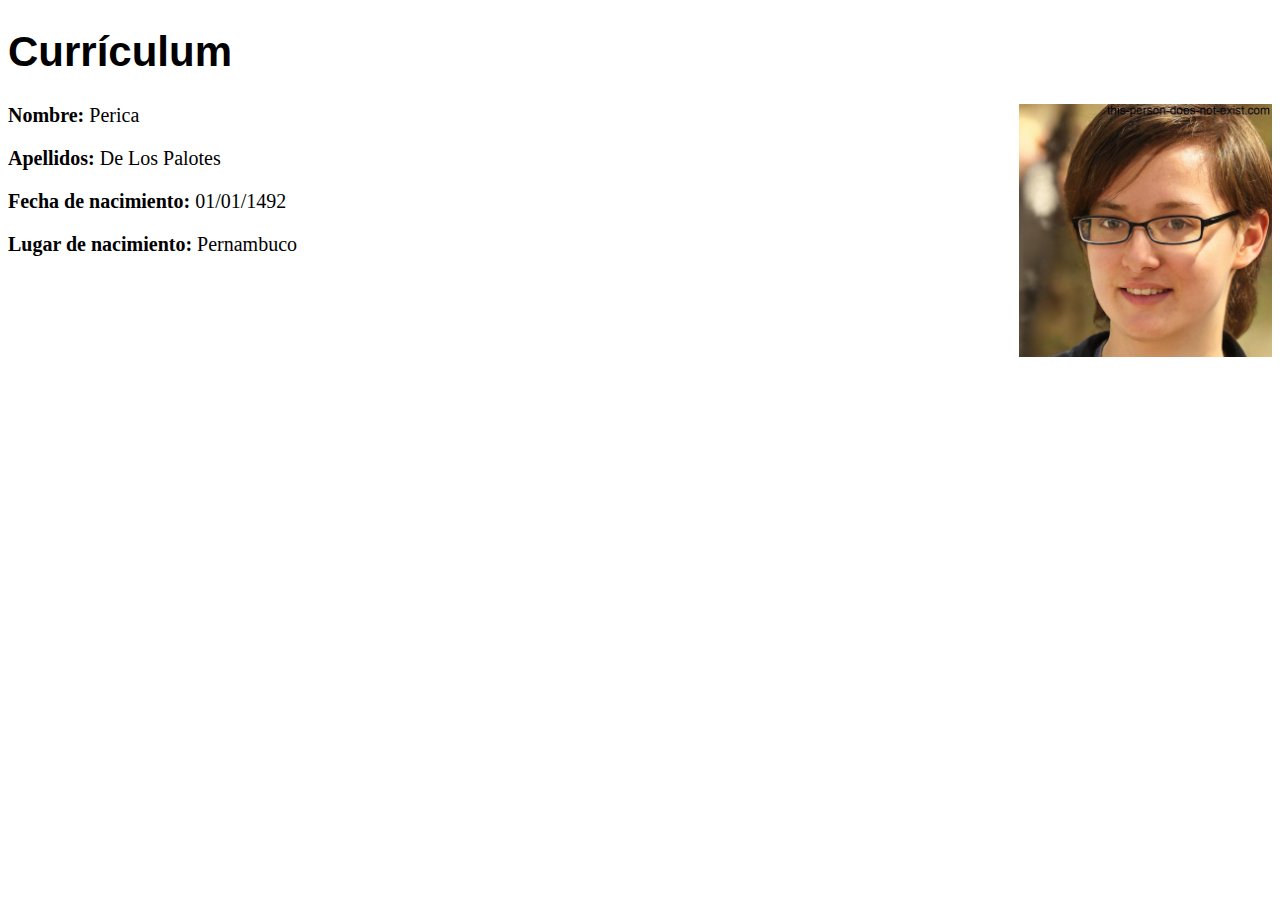
<file: Ejercicio2/index.html>
<!--Crear una pagina con un curriculum -->
<!DOCTYPE html>
<html>
    <head>
        <title> Curriculum </title>
        <meta charset="UTF-8">
        <link href="style.css" rel="stylesheet">
    </head>
    <body>
        <h1>Currículum</h1>
        <img src="foto.jpg"/>
        <p><span id="campo">Nombre:</span> Perica</p>
        <p><span id="campo">Apellidos:</span> De Los Palotes</p>
        <p><span id="campo">Fecha de nacimiento:</span> 01/01/1492</p>
        <p><span id="campo">Lugar de nacimiento:</span> Pernambuco</p>
    </body>
</html>
</file>
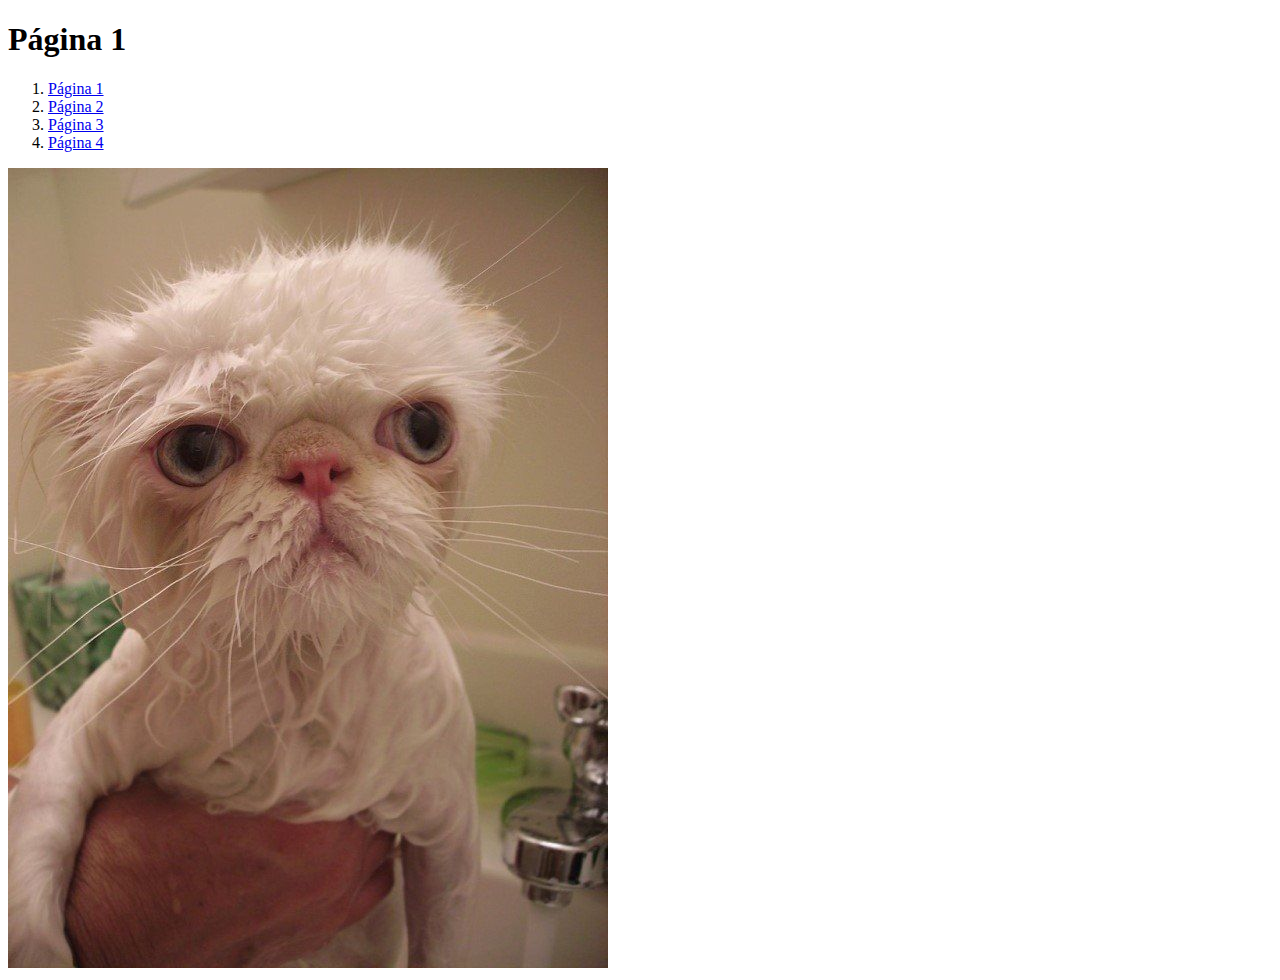
<file: Ejercicio1/1.html>
<!DOCTYPE html>
<html>
<head>
    <title>Página 1</title>
    <meta charset="UTF-8">
</head>
<body>
    <h1>Página 1</h1>
    <ol>
        <li><a href="1.html">Página 1</a></li>
        <li><a href="2.html">Página 2</a></li>
        <li><a href="3.html">Página 3</a></li>
        <li><a href="4.html">Página 4</a></li>
    </ol>
    <img src="img/Gatito1.jpg"/>
</body>
</html>
</file>
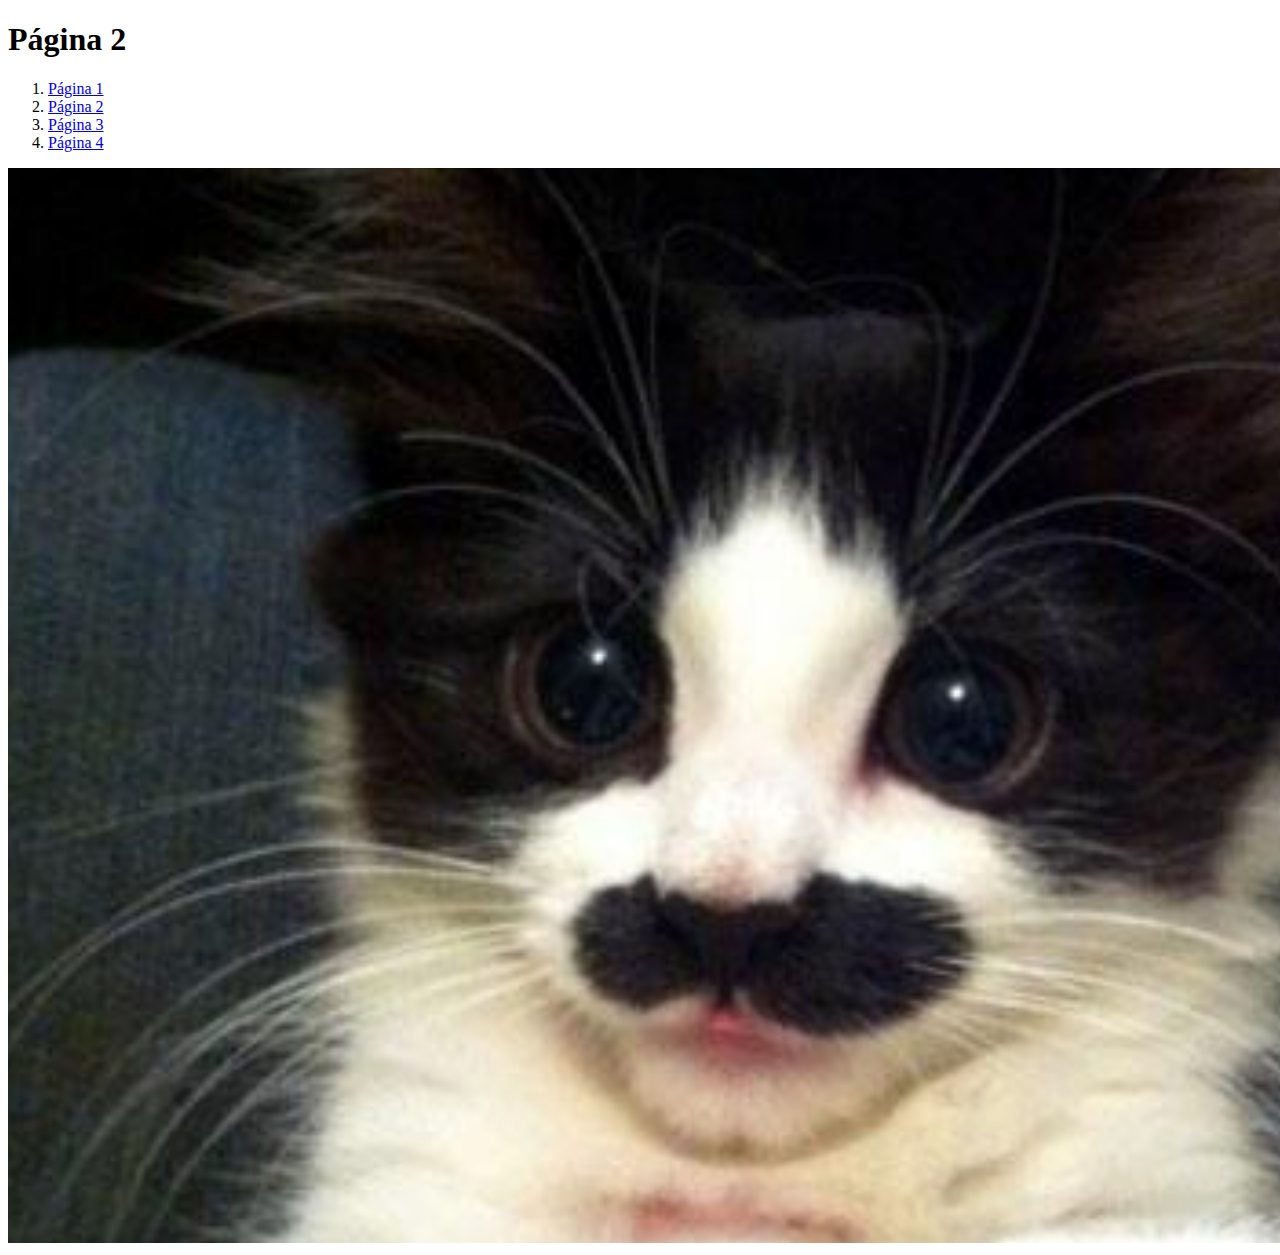
<file: Ejercicio1/2.html>
<!DOCTYPE html>
<html>
<head>
    <title>Página 2</title>
    <meta charset="UTF-8">
</head>
<body>
    <h1>Página 2</h1>
    <ol>
        <li><a href="1.html">Página 1</a></li>
        <li><a href="2.html">Página 2</a></li>
        <li><a href="3.html">Página 3</a></li>
        <li><a href="4.html">Página 4</a></li>
    </ol>
    <img src="img/Gatito2.jpg"/>
</body>
</html>
</file>
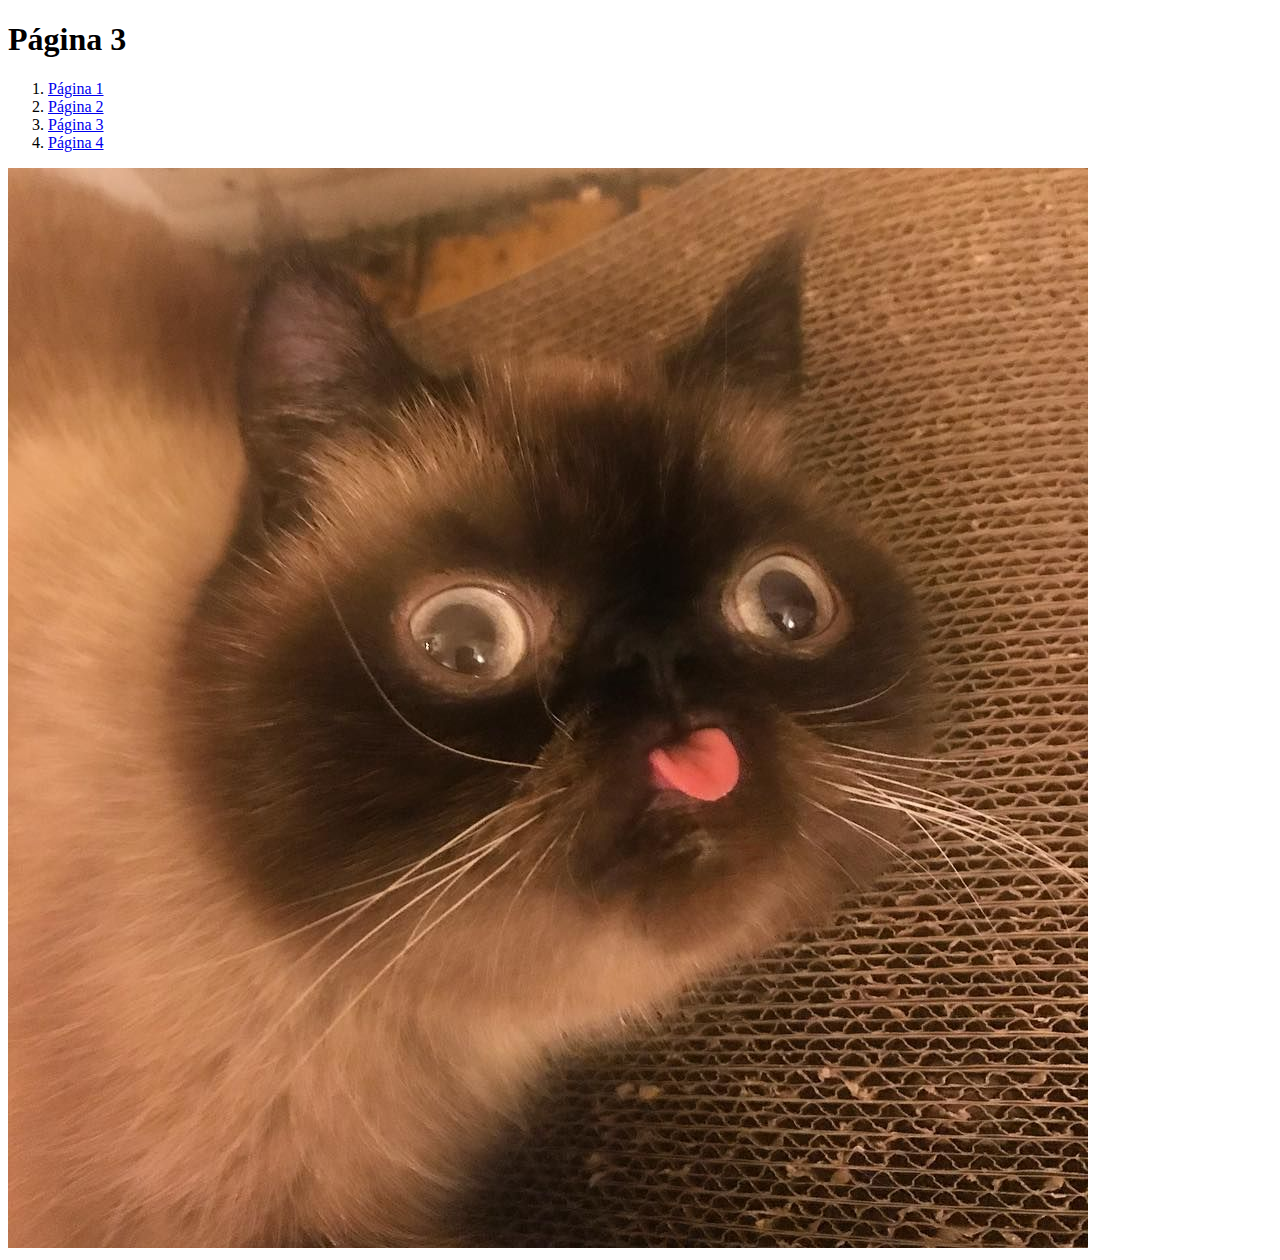
<file: Ejercicio1/3.html>
<!DOCTYPE html>
<html>
<head>
    <title>Página 3</title>
    <meta charset="UTF-8">
</head>
<body>
    <h1>Página 3</h1>
    <ol>
        <li><a href="1.html">Página 1</a></li>
        <li><a href="2.html">Página 2</a></li>
        <li><a href="3.html">Página 3</a></li>
        <li><a href="4.html">Página 4</a></li>
    </ol>
    <img src="img/Gatito3.jpg"/>
</body>
</html>
</file>
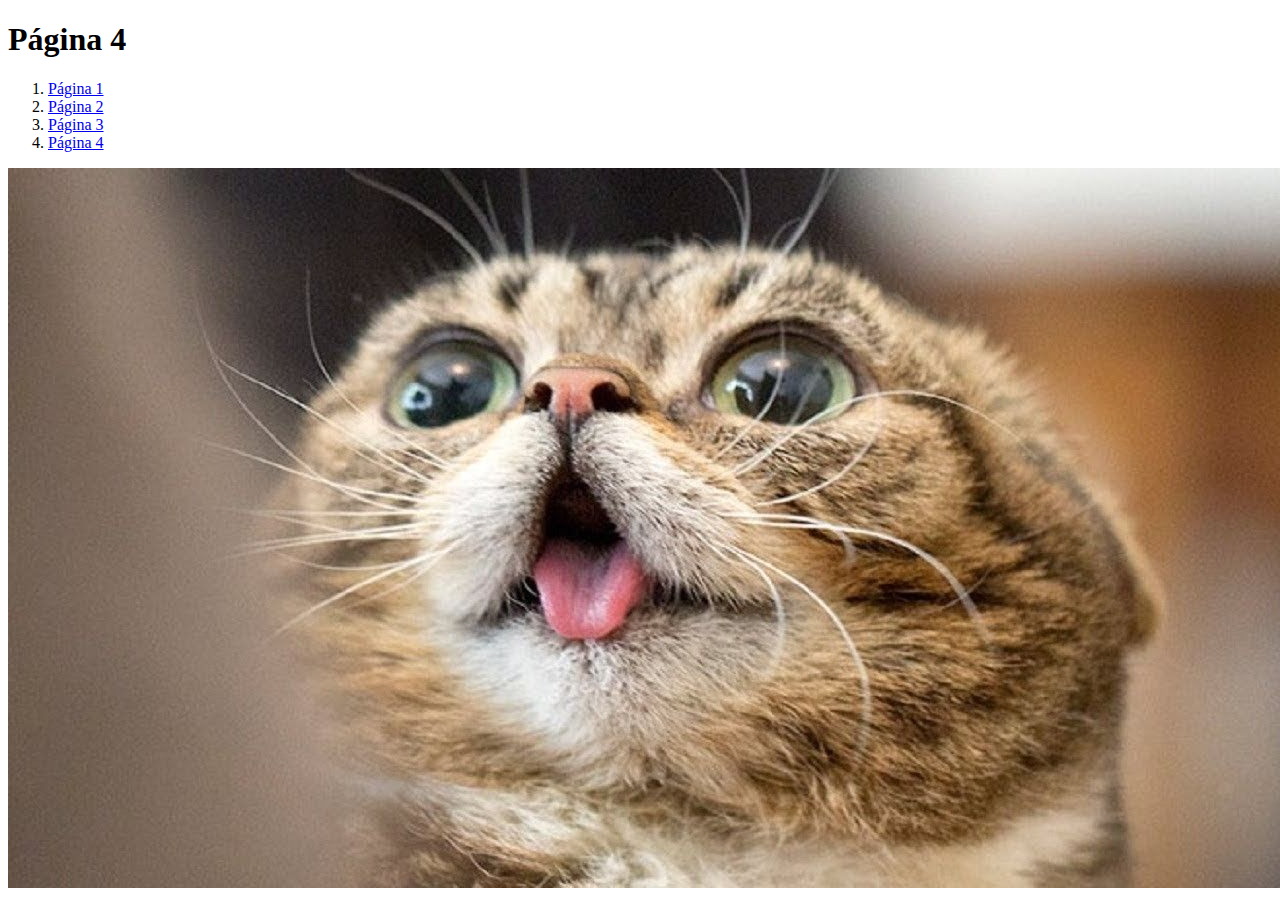
<file: Ejercicio1/4.html>
<!DOCTYPE html>
<html>
<head>
    <title>Página 4</title>
    <meta charset="UTF-8">
</head>
<body>
    <h1>Página 4</h1>
    <ol>
        <li><a href="1.html">Página 1</a></li>
        <li><a href="2.html">Página 2</a></li>
        <li><a href="3.html">Página 3</a></li>
        <li><a href="4.html">Página 4</a></li>
    </ol>
    <img src="img/Gatito4.jpg"/>
</body>
</html>
</file>
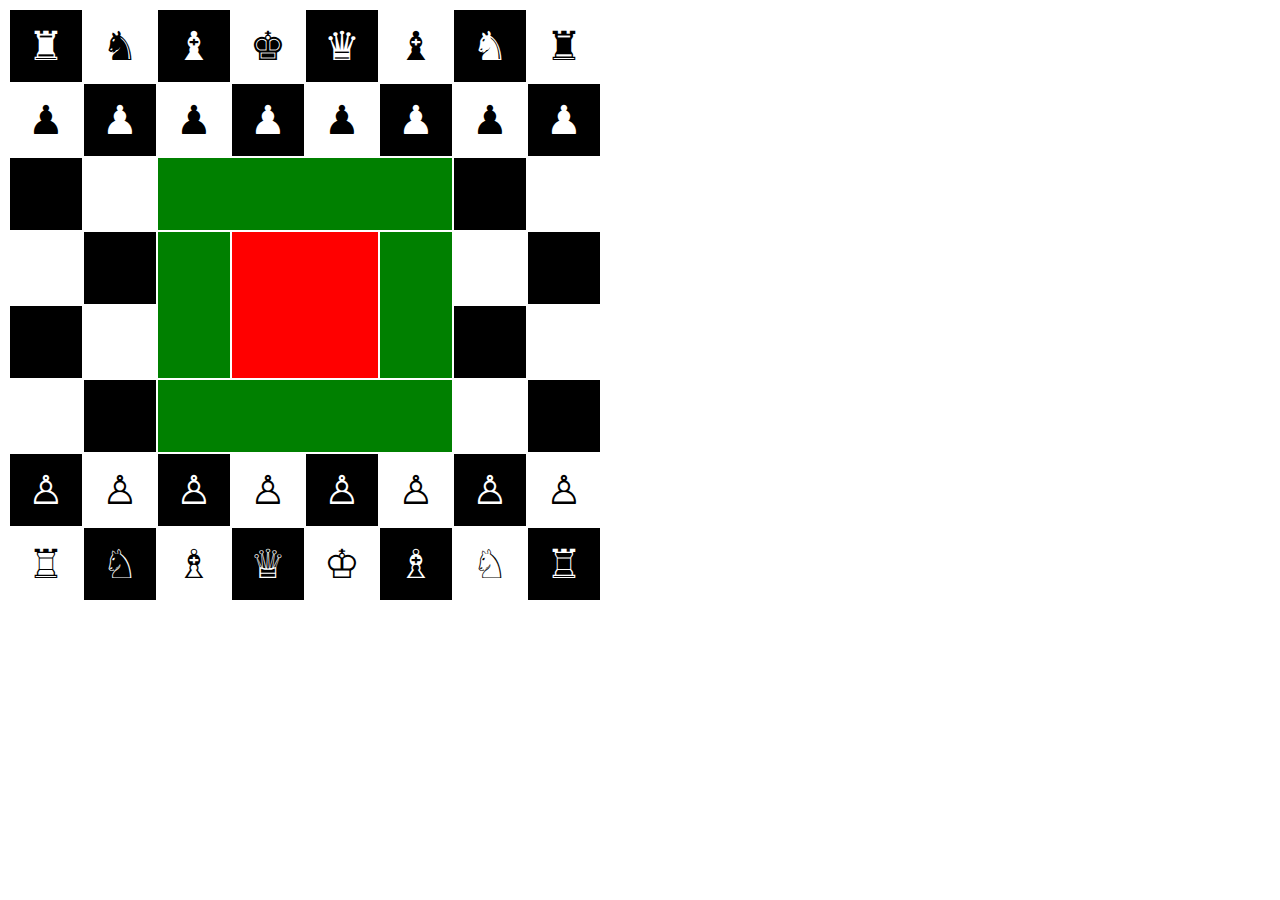
<file: Ejercicio3/ajedrez.html>
<!DOCTYPE html>
<html>
    <head>
        <title>Tablero de ajedrez</title>
        <link href="style.css" rel="stylesheet">
    </head>
    <body>
        <table>
            <tr id="8">
                <td class="negra">&#9820;</td>
                <td class="blanca">&#9822;</td>
                <td class="negra">&#9821;</td>
                <td class="blanca">&#9818;</td>
                <td class="negra">&#9819;</td>
                <td class="blanca">&#9821;</td>
                <td class="negra">&#9822;</td>
                <td class="blanca">&#9820;</td>
            </tr>
            <tr id="7">
                <td class="blanca">&#9823;</td>
                <td class="negra">&#9823;</td>
                <td class="blanca">&#9823;</td>
                <td class="negra">&#9823;</td>
                <td class="blanca">&#9823;</td>
                <td class="negra">&#9823;</td>
                <td class="blanca">&#9823;</td>
                <td class="negra">&#9823;</td>
            </tr>
            <tr id="6">
                <td class="negra"></td>
                <td class="blanca"></td>
                <td class="verde" colspan="4"></td>
                <!-- <td class="blanca"></td>
                <td class="negra"></td>
                <td class="blanca"></td> -->
                <td class="negra"></td>
                <td class="blanca"></td>
            </tr>
            <tr id="5">
                <td class="blanca"></td>
                <td class="negra"></td>
                <td class="verde" rowspan="2"></td>
                <td class="roja"; rowspan="2"; colspan="2"></td>
                <!--<td class="roja"></td>-->
                <td class="verde" rowspan="2"></td>
                <td class="blanca"></td>
                <td class="negra"></td>
            </tr>
            <tr id="4">
                <td class="negra"></td>
                <td class="blanca"></td>
                <!-- <td class="negra"></td>
                <td class="roja"></td>
                <td class="roja"></td>
                <td class="blanca"></td> -->
                <td class="negra"></td>
                <td class="blanca"></td>
            </tr>
            <tr id="3">
                <td class="blanca"></td>
                <td class="negra"></td>
                <td class="verde" colspan="4"></td>
                <!-- <td class="negra"></td>
                <td class="blanca"></td>
                <td class="negra"></td> -->
                <td class="blanca"></td>
                <td class="negra"></td>
            </tr>
            <tr id="2">
                <td class="negra">&#9817;</td>
                <td class="blanca">&#9817;</td>
                <td class="negra">&#9817;</td>
                <td class="blanca">&#9817;</td>
                <td class="negra">&#9817;</td>
                <td class="blanca">&#9817;</td>
                <td class="negra">&#9817;</td>
                <td class="blanca">&#9817;</td>
            </tr>
            <tr id="1">
                <td class="blanca">&#9814;</td>
                <td class="negra">&#9816;</td>
                <td class="blanca">&#9815;</td>
                <td class="negra">&#9813;</td>
                <td class="blanca">&#9812;</td>
                <td class="negra">&#9815;</td>
                <td class="blanca">&#9816;</td>
                <td class="negra">&#9814;</td>
        </table>
    </body>
</html>
</file>
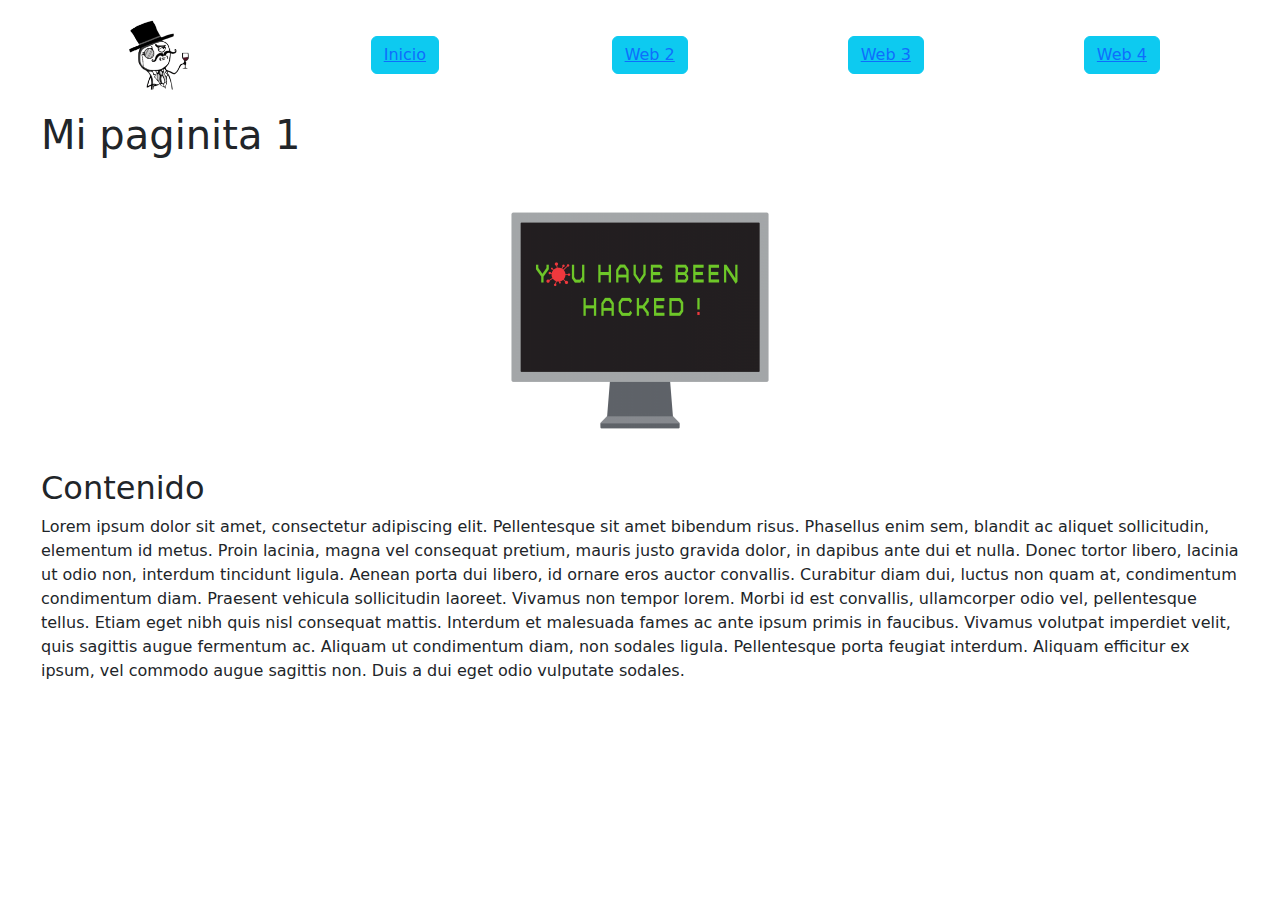
<file: Ejercicio4/1.html>
<!--Crea 4 paginas web enlazadas entre si. Los enlaces deben estar en una lista-->
<!DOCTYPE html>
<html>
<head>
    <title>Página 1</title>
    <meta charset="UTF-8">
    <link href="css/style.css" rel="stylesheet"/>
    <link href="css/bootstrap.css" rel="stylesheet"/>
</head>
<body>
    <table>
        <tr>
            <th class="logo" style="background-color: white;"><img src="img/logo.png" height="70"></th>
            <th class="enlace_cabecera"><button type="button" class="btn btn-info"><a href="1.html">Inicio</a></button></th>
            <th class="enlace_cabecera"><button type="button" class="btn btn-info"><a href="2.html">Web 2</a></button></th>
            <th class="enlace_cabecera"><button type="button" class="btn btn-info"><a href="3.html">Web 3</a></button></th>
            <th class="enlace_cabecera"><button type="button" class="btn btn-info"><a href="4.html">Web 4</a></button></th>
        </tr>
        <tr>
            <td colspan="5">
                <h1>Mi paginita 1</h1>
                <img class="centrado" src="img/hacked.png"/>
            </td>
        </tr>
        <tr>
            <td colspan="5">
                <h2>Contenido</h2>
                <p>Lorem ipsum dolor sit amet, consectetur adipiscing elit. Pellentesque sit amet bibendum risus. 
                    Phasellus enim sem, blandit ac aliquet sollicitudin, elementum id metus. Proin lacinia, magna vel consequat pretium, 
                    mauris justo gravida dolor, in dapibus ante dui et nulla. Donec tortor libero, lacinia ut odio non, interdum tincidunt ligula. 
                    Aenean porta dui libero, id ornare eros auctor convallis. Curabitur diam dui, luctus non quam at, condimentum condimentum diam. 
                    Praesent vehicula sollicitudin laoreet. Vivamus non tempor lorem. Morbi id est convallis, ullamcorper odio vel, pellentesque tellus. 
                    Etiam eget nibh quis nisl consequat mattis. Interdum et malesuada fames ac ante ipsum primis in faucibus. 
                    Vivamus volutpat imperdiet velit, quis sagittis augue fermentum ac. Aliquam ut condimentum diam, non sodales ligula. 
                    Pellentesque porta feugiat interdum. Aliquam efficitur ex ipsum, vel commodo augue sagittis non. Duis a dui eget odio vulputate sodales.
                </p>
            </td>
        </tr>
    </table>
</body>
</html>
</file>
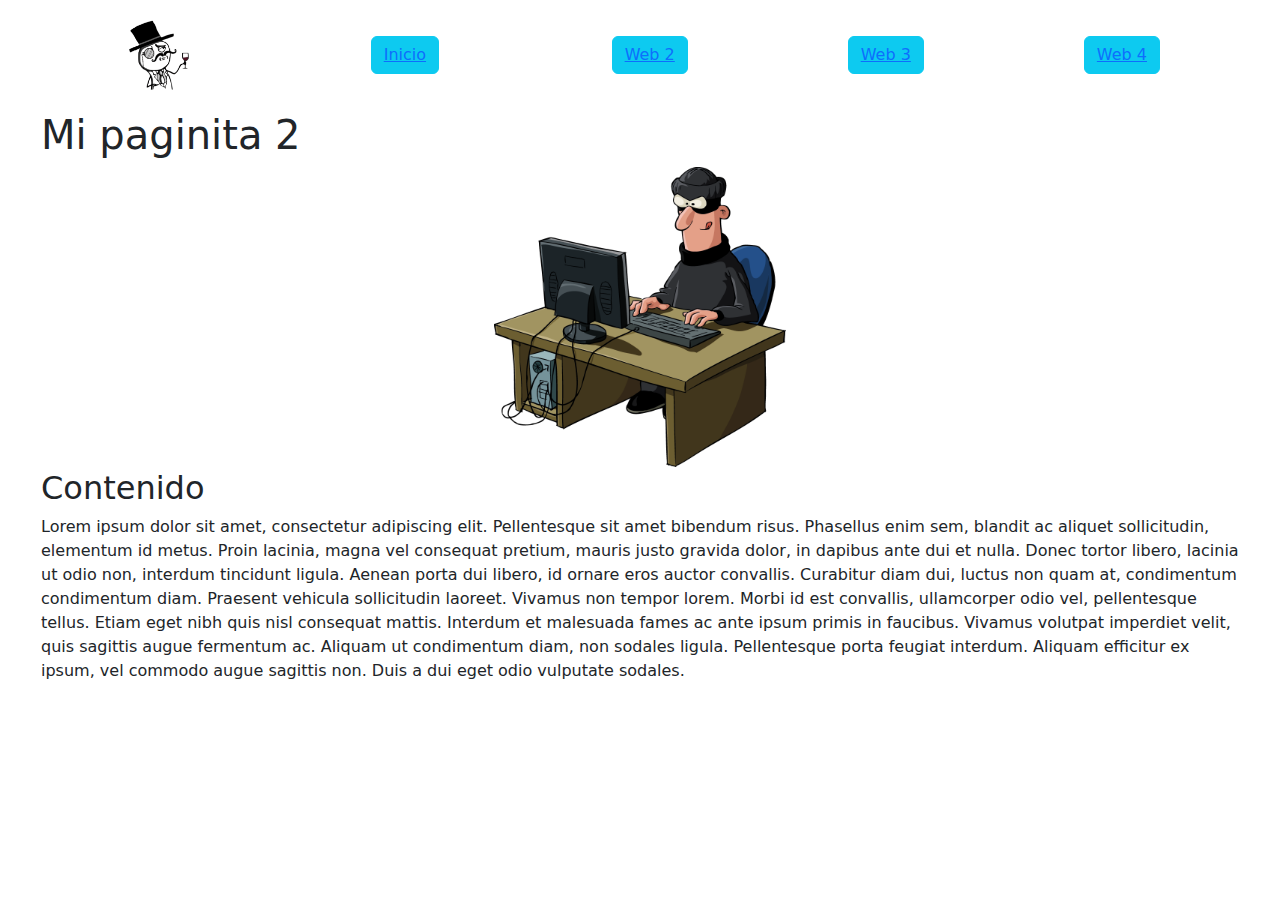
<file: Ejercicio4/2.html>
<!--Crea 4 paginas web enlazadas entre si. Los enlaces deben estar en una lista-->
<!DOCTYPE html>
<html>
<head>
    <title>Página 2</title>
    <meta charset="UTF-8">
    <link href="css/style.css" rel="stylesheet"/>
    <link href="css/bootstrap.css" rel="stylesheet"/>
</head>
<body>
    <table>
        <tr>
            <th class="logo" style="background-color: white;"><img src="img/logo.png" height="70"></th>
            <th class="enlace_cabecera"><button type="button" class="btn btn-info"><a href="1.html">Inicio</a></button></th>
            <th class="enlace_cabecera"><button type="button" class="btn btn-info"><a href="2.html">Web 2</a></button></th>
            <th class="enlace_cabecera"><button type="button" class="btn btn-info"><a href="3.html">Web 3</a></button></th>
            <th class="enlace_cabecera"><button type="button" class="btn btn-info"><a href="4.html">Web 4</a></button></th>
        </tr>
        <tr>
            <td colspan="5">
                <h1>Mi paginita 2</h1>
                <img class="centrado" src="img/imagen1.png"/>
            </td>
        </tr>
        <tr>
            <td colspan="5">
                <h2>Contenido</h2>
                <p>Lorem ipsum dolor sit amet, consectetur adipiscing elit. Pellentesque sit amet bibendum risus. 
                    Phasellus enim sem, blandit ac aliquet sollicitudin, elementum id metus. Proin lacinia, magna vel consequat pretium, 
                    mauris justo gravida dolor, in dapibus ante dui et nulla. Donec tortor libero, lacinia ut odio non, interdum tincidunt ligula. 
                    Aenean porta dui libero, id ornare eros auctor convallis. Curabitur diam dui, luctus non quam at, condimentum condimentum diam. 
                    Praesent vehicula sollicitudin laoreet. Vivamus non tempor lorem. Morbi id est convallis, ullamcorper odio vel, pellentesque tellus. 
                    Etiam eget nibh quis nisl consequat mattis. Interdum et malesuada fames ac ante ipsum primis in faucibus. 
                    Vivamus volutpat imperdiet velit, quis sagittis augue fermentum ac. Aliquam ut condimentum diam, non sodales ligula. 
                    Pellentesque porta feugiat interdum. Aliquam efficitur ex ipsum, vel commodo augue sagittis non. Duis a dui eget odio vulputate sodales.
                </p>
            </td>
        </tr>
    </table>
</body>
</html>
</file>
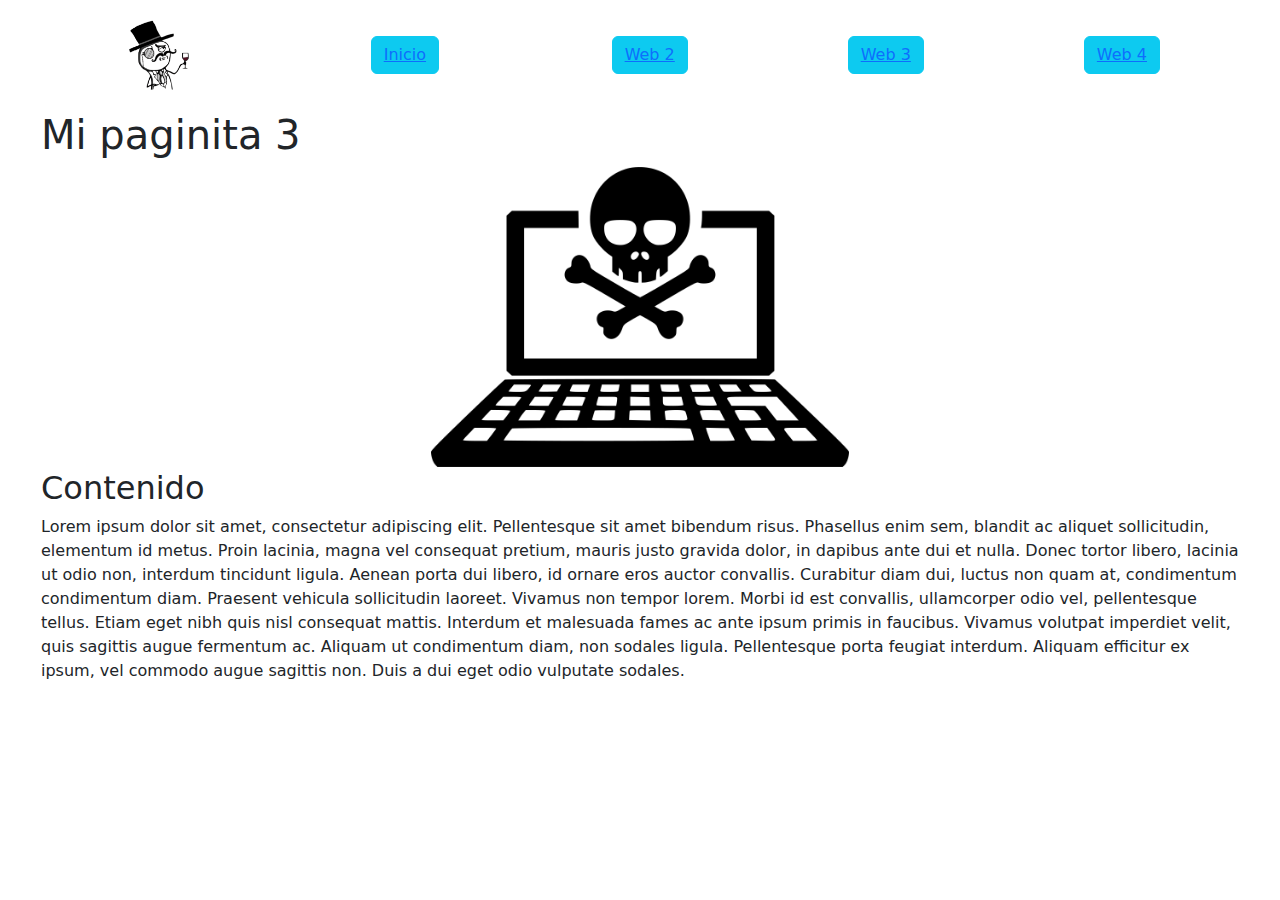
<file: Ejercicio4/3.html>
<!--Crea 4 paginas web enlazadas entre si. Los enlaces deben estar en una lista-->
<!DOCTYPE html>
<html>
<head>
    <title>Página 3</title>
    <meta charset="UTF-8">
    <link href="css/style.css" rel="stylesheet"/>
    <link href="css/bootstrap.css" rel="stylesheet"/>
</head>
<body>
    <table>
        <tr>
            <th class="logo" style="background-color: white;"><img src="img/logo.png" height="70"></th>
            <th class="enlace_cabecera"><button type="button" class="btn btn-info"><a href="1.html">Inicio</a></button></th>
            <th class="enlace_cabecera"><button type="button" class="btn btn-info"><a href="2.html">Web 2</a></button></th>
            <th class="enlace_cabecera"><button type="button" class="btn btn-info"><a href="3.html">Web 3</a></button></th>
            <th class="enlace_cabecera"><button type="button" class="btn btn-info"><a href="4.html">Web 4</a></button></th>
        </tr>
        <tr>
            <td colspan="5">
                <h1>Mi paginita 3</h1>
                <img class="centrado" src="img/imagen2.png"/>
            </td>
        </tr>
        <tr>
            <td colspan="5">
                <h2>Contenido</h2>
                <p>Lorem ipsum dolor sit amet, consectetur adipiscing elit. Pellentesque sit amet bibendum risus. 
                    Phasellus enim sem, blandit ac aliquet sollicitudin, elementum id metus. Proin lacinia, magna vel consequat pretium, 
                    mauris justo gravida dolor, in dapibus ante dui et nulla. Donec tortor libero, lacinia ut odio non, interdum tincidunt ligula. 
                    Aenean porta dui libero, id ornare eros auctor convallis. Curabitur diam dui, luctus non quam at, condimentum condimentum diam. 
                    Praesent vehicula sollicitudin laoreet. Vivamus non tempor lorem. Morbi id est convallis, ullamcorper odio vel, pellentesque tellus. 
                    Etiam eget nibh quis nisl consequat mattis. Interdum et malesuada fames ac ante ipsum primis in faucibus. 
                    Vivamus volutpat imperdiet velit, quis sagittis augue fermentum ac. Aliquam ut condimentum diam, non sodales ligula. 
                    Pellentesque porta feugiat interdum. Aliquam efficitur ex ipsum, vel commodo augue sagittis non. Duis a dui eget odio vulputate sodales.
                </p>
            </td>
        </tr>
    </table>
</body>
</html>
</file>
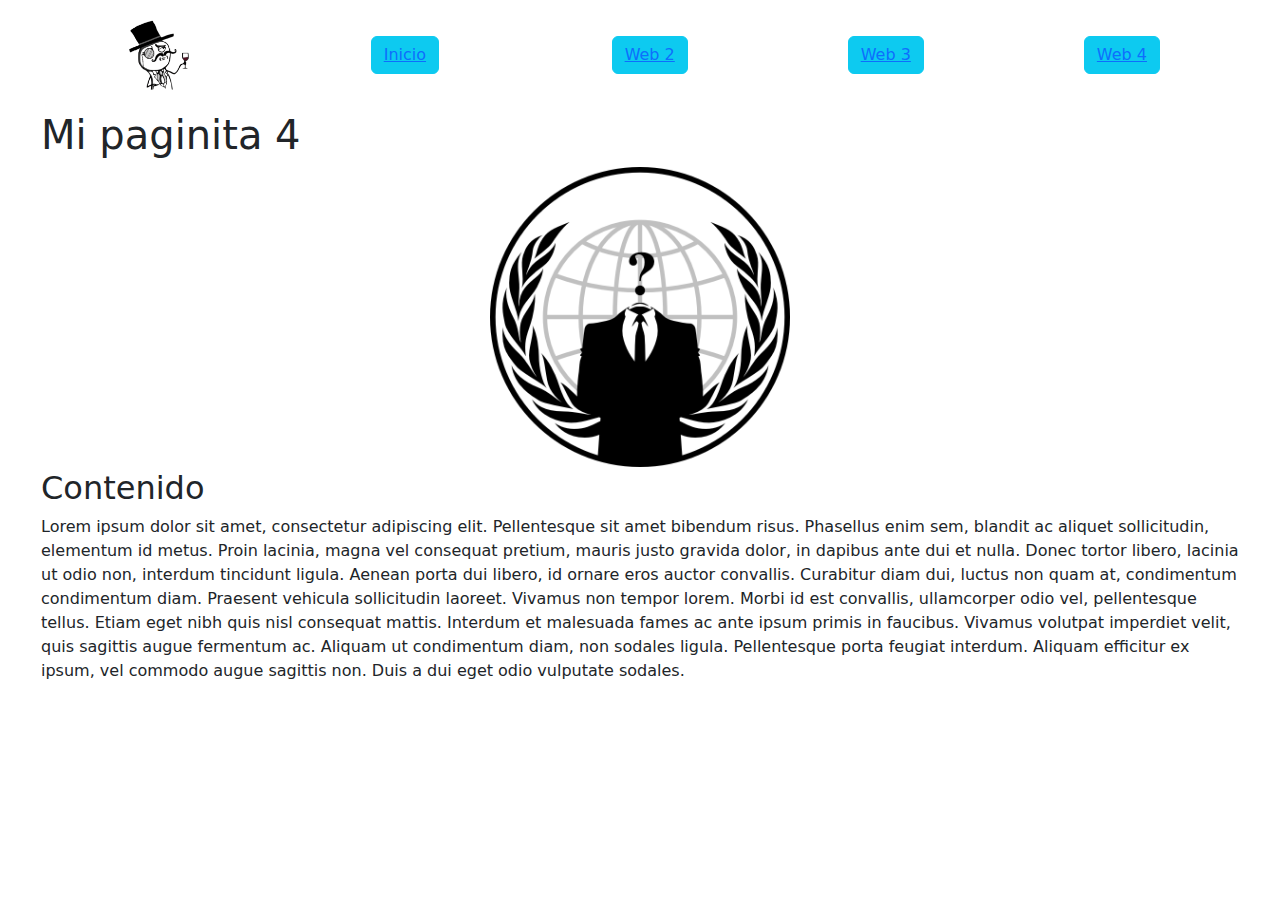
<file: Ejercicio4/4.html>
<!--Crea 4 paginas web enlazadas entre si. Los enlaces deben estar en una lista-->
<!DOCTYPE html>
<html>
<head>
    <title>Página 4</title>
    <meta charset="UTF-8">
    <link href="css/style.css" rel="stylesheet"/>
    <link href="css/bootstrap.css" rel="stylesheet"/>
</head>
<body>
    <table>
        <tr>
            <th class="logo" style="background-color: white;"><img src="img/logo.png" height="70"></th>
            <th class="enlace_cabecera"><button type="button" class="btn btn-info"><a href="1.html">Inicio</a></button></th>
            <th class="enlace_cabecera"><button type="button" class="btn btn-info"><a href="2.html">Web 2</a></button></th>
            <th class="enlace_cabecera"><button type="button" class="btn btn-info"><a href="3.html">Web 3</a></button></th>
            <th class="enlace_cabecera"><button type="button" class="btn btn-info"><a href="4.html">Web 4</a></button></th>
        </tr>
        <tr>
            <td colspan="5">
                <h1>Mi paginita 4</h1>
                <img class="centrado" src="img/imagen3.png"/>
            </td>
        </tr>
        <tr>
            <td colspan="5">
                <h2>Contenido</h2>
                <p>Lorem ipsum dolor sit amet, consectetur adipiscing elit. Pellentesque sit amet bibendum risus. 
                    Phasellus enim sem, blandit ac aliquet sollicitudin, elementum id metus. Proin lacinia, magna vel consequat pretium, 
                    mauris justo gravida dolor, in dapibus ante dui et nulla. Donec tortor libero, lacinia ut odio non, interdum tincidunt ligula. 
                    Aenean porta dui libero, id ornare eros auctor convallis. Curabitur diam dui, luctus non quam at, condimentum condimentum diam. 
                    Praesent vehicula sollicitudin laoreet. Vivamus non tempor lorem. Morbi id est convallis, ullamcorper odio vel, pellentesque tellus. 
                    Etiam eget nibh quis nisl consequat mattis. Interdum et malesuada fames ac ante ipsum primis in faucibus. 
                    Vivamus volutpat imperdiet velit, quis sagittis augue fermentum ac. Aliquam ut condimentum diam, non sodales ligula. 
                    Pellentesque porta feugiat interdum. Aliquam efficitur ex ipsum, vel commodo augue sagittis non. Duis a dui eget odio vulputate sodales.
                </p>
            </td>
        </tr>
    </table>
</body>
</html>
</file>
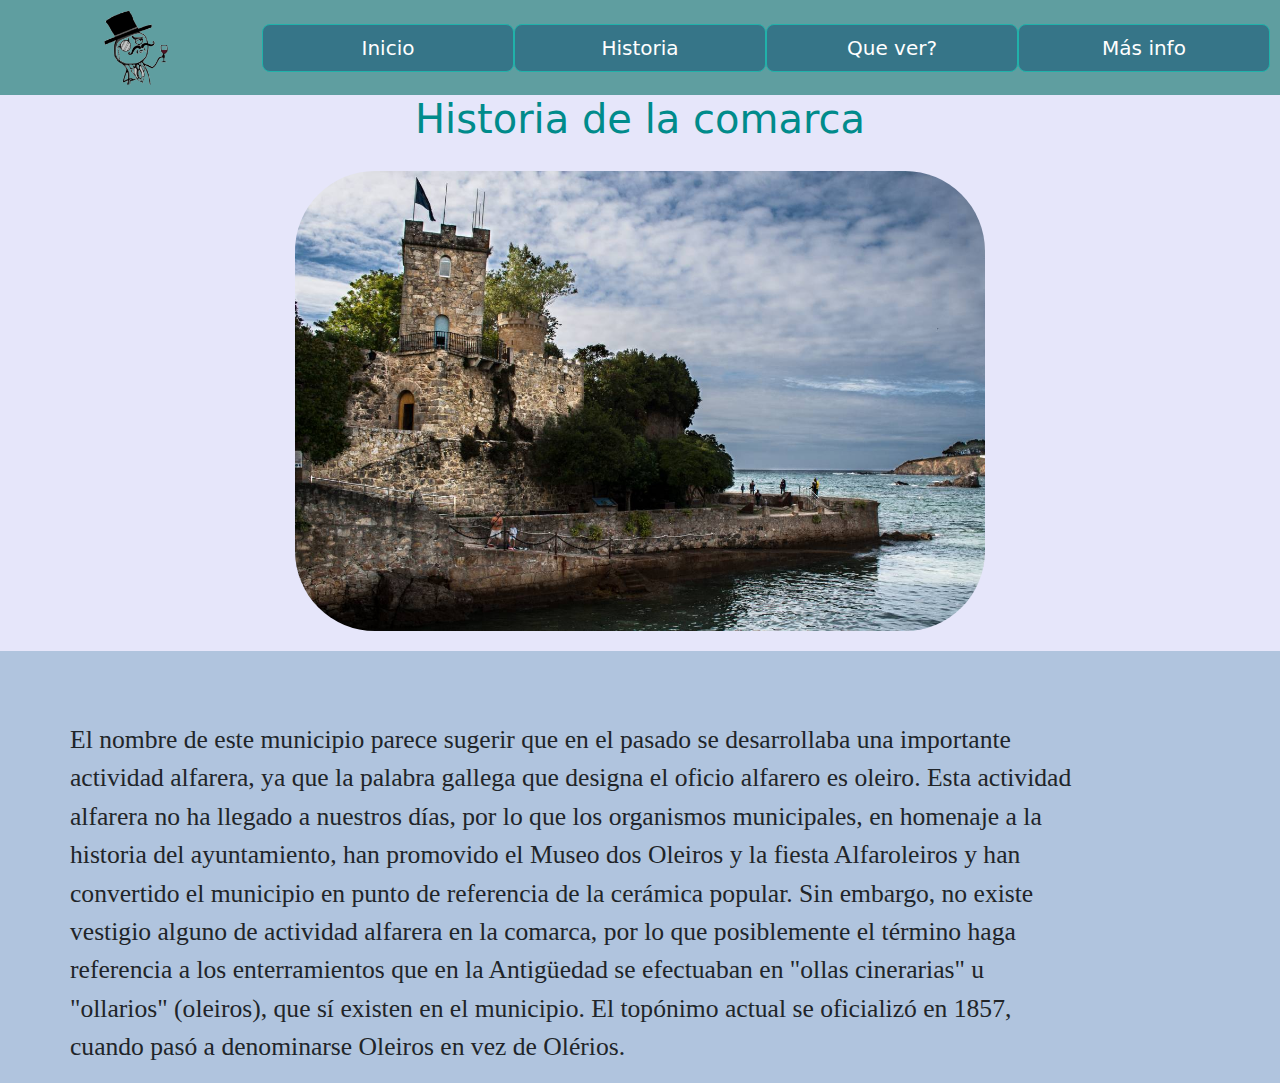
<file: Trabajo final/historia.html>
<!DOCTYPE html>
<html>
    <head>
        <title>Historia</title>
        <meta charset="utf-8">
        <meta name="viewport" content="width=device-width, initial-scale=1, maximum-scale=1">
        <link rel="ICON" href="Img/logo.ico" type="image/ico" />
        <link href="css/bootstrap.css" rel="stylesheet"/>
        <link href="css/style.css" rel="stylesheet" />
        <link href="css/pantallas.css" rel="stylesheet"/>
    </head>
    <body>
        <div class="aviso_legal">
            <div>
                <img src="Img/licencia.png"/>
            </div>
            <div>
                <h5><u><i>Aviso legal:</i></u></h5>
                <p><i>Este contenido ha sido obtenido de la web de Saúca</i></p>
            </div>
        </div>
        <div class="cabecera">
            <div class="enlace"><img class="logo" src="Img/logo.png"/></div>
            <div class="enlace"><a href="index.html"><button type="button" class="btn btn-secondary btn-lg">Inicio</button></a></div>
            <div class="enlace"><a href="historia.html"><button type="button" class="btn btn-secondary btn-lg">Historia</button></a></div>
            <div class="enlace"><a href="que_ver.html"><button type="button" class="btn btn-secondary btn-lg">Que ver?</button></a></div>
            <div class="enlace"><a href="mas_info.html"><button type="button" class="btn btn-secondary btn-lg">Más info</button></a></div>
        </div>
        <div class="titular">
            <div><h1>Historia de la comarca</h1></div>
            <div><img class="foto" src="Img/castillo_sta_cruz.jpg"/></div>
        </div>
        <div class="contenido">
            <p>El nombre de este municipio parece sugerir que en el pasado se desarrollaba una importante actividad alfarera, ya que la palabra gallega que designa el oficio alfarero es oleiro. 
                Esta actividad alfarera no ha llegado a nuestros días, por lo que los organismos municipales, en homenaje a la historia del ayuntamiento, han promovido el Museo dos Oleiros y la fiesta Alfaroleiros y han convertido el municipio en punto de referencia de la cerámica popular. 
                Sin embargo, no existe vestigio alguno de actividad alfarera en la comarca, por lo que posiblemente el término haga referencia a los enterramientos que en la Antigüedad se efectuaban en "ollas cinerarias" u "ollarios" (oleiros), que sí existen en el municipio.
                El topónimo actual se oficializó en 1857, cuando pasó a denominarse Oleiros en vez de Olérios.</p>
        </div>
    </body>
</html>
</file>
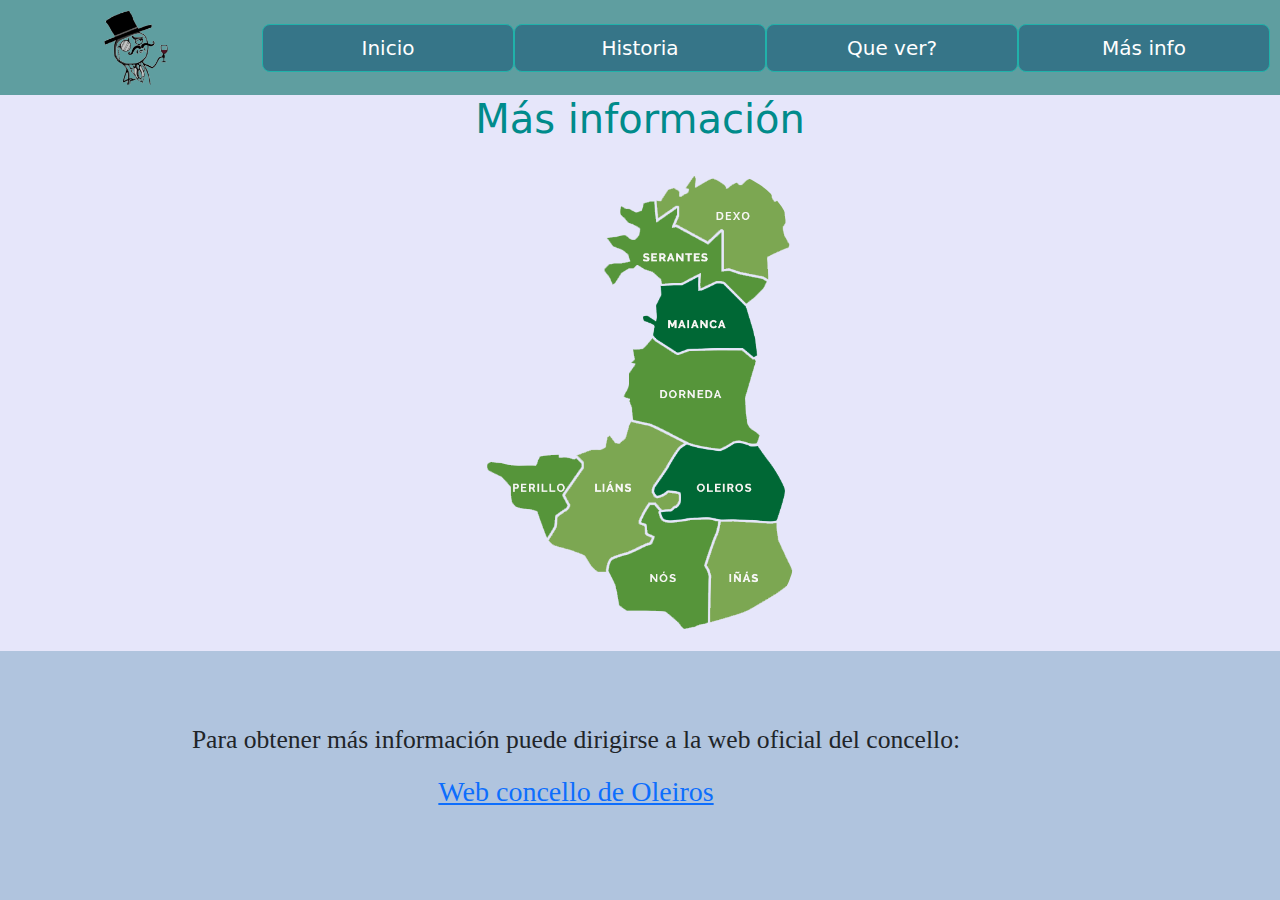
<file: Trabajo final/mas_info.html>
<!DOCTYPE html>
<html>
    <head>
        <title>Mas informacion</title>
        <meta charset="utf-8">
        <meta name="viewport" content="width=device-width, initial-scale=1, maximum-scale=1">
        <link rel="ICON" href="Img/logo.ico" type="image/ico" />
        <link href="css/bootstrap.css" rel="stylesheet"/>
        <link href="css/style.css" rel="stylesheet" />
        <link href="css/pantallas.css" rel="stylesheet"/>
    </head>
    <body>
        <div class="aviso_legal">
            <div>
                <img src="Img/licencia.png"/>
            </div>
            <div>
                <h5><u><i>Aviso legal:</i></u></h5>
                <p><i>Este contenido ha sido obtenido de la web de Saúca</i></p>
            </div>
        </div>
        <div class="cabecera">
            <div class="enlace"><img class="logo" src="Img/logo.png"/></div>
            <div class="enlace"><a href="index.html"><button type="button" class="btn btn-secondary btn-lg">Inicio</button></a></div>
            <div class="enlace"><a href="historia.html"><button type="button" class="btn btn-secondary btn-lg">Historia</button></a></div>
            <div class="enlace"><a href="que_ver.html"><button type="button" class="btn btn-secondary btn-lg">Que ver?</button></a></div>
            <div class="enlace"><a href="mas_info.html"><button type="button" class="btn btn-secondary btn-lg">Más info</button></a></div>
        </div>
        <div class="titular">
            <div><h1>Más información</h1></div>
            <div><img class="foto" src="Img/mapa_oleiros.png"/></div>
        </div>
        <div class="contenido">
            <div><p>Para obtener más información puede dirigirse a la web oficial del concello:</p></div>
            <div><a href="https://www.oleiros.org/"><h3>Web concello de Oleiros</h3></a></div>
        </div>
    </body>
</html>
</file>
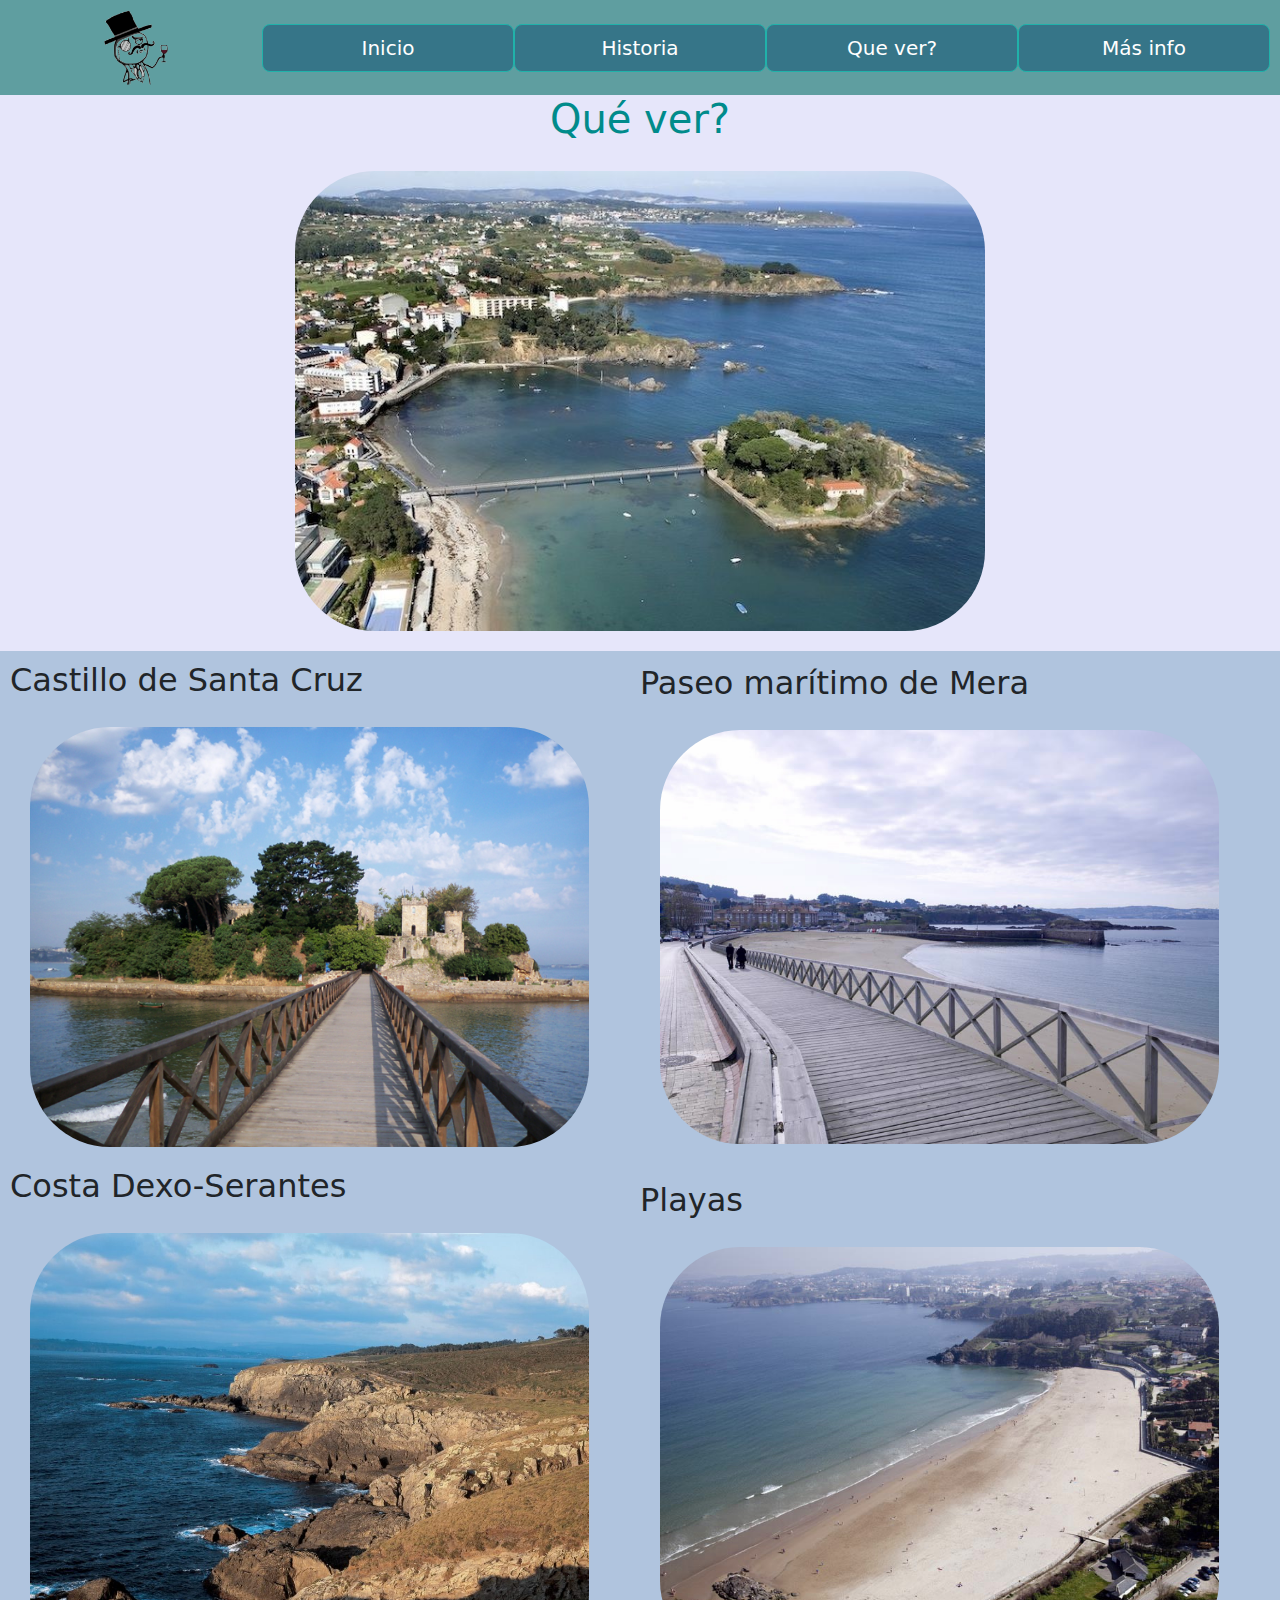
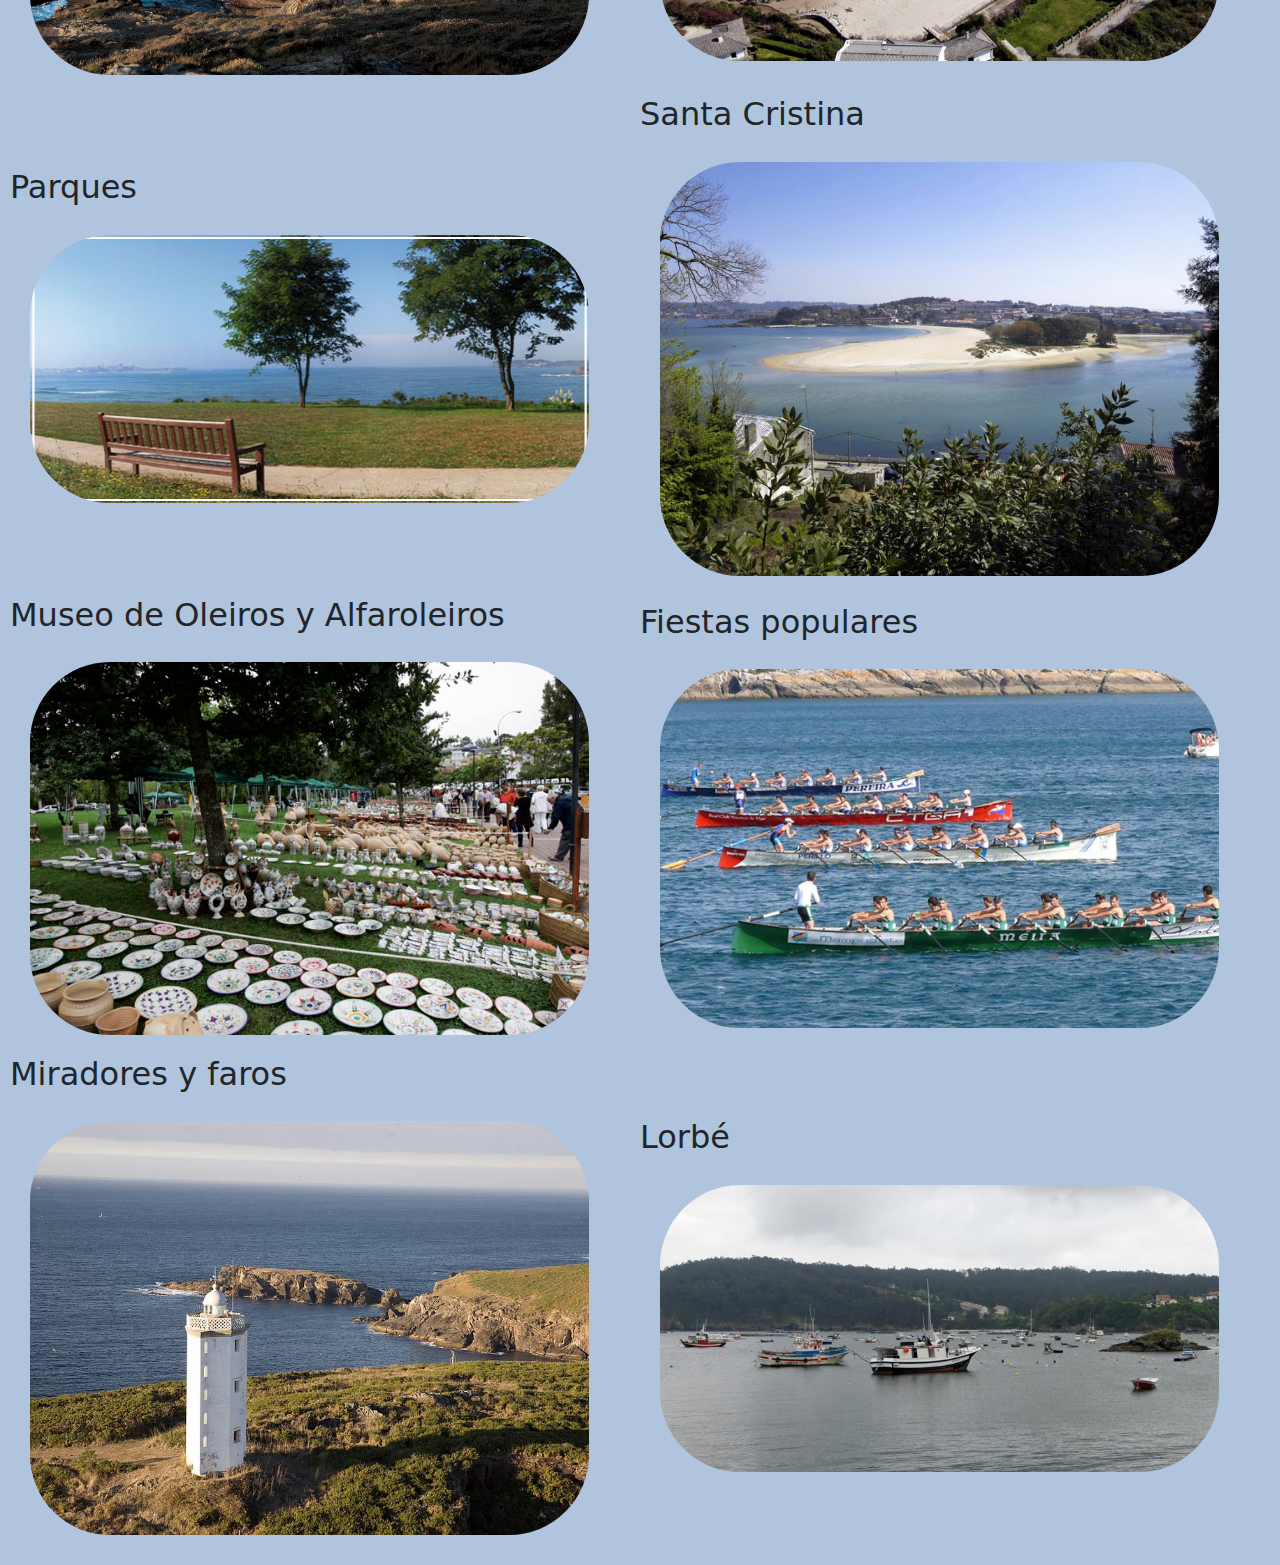
<file: Trabajo final/que_ver.html>
<!DOCTYPE html>
<html>
    <head>
        <title>Que ver?</title>
        <meta charset="utf-8">
        <meta name="viewport" content="width=device-width, initial-scale=1, maximum-scale=1">
        <link rel="ICON" href="Img/logo.ico" type="image/ico" />
        <link href="css/bootstrap.css" rel="stylesheet"/>
        <link href="css/style.css" rel="stylesheet" />
        <link href="css/pantallas.css" rel="stylesheet"/>
    </head>
    <body>
        <div class="aviso_legal">
            <div>
                <img src="Img/licencia.png"/>
            </div>
            <div>
                <h5><u><i>Aviso legal:</i></u></h5>
                <p><i>Este contenido ha sido obtenido de la web de Saúca</i></p>
            </div>
        </div>
        <div class="cabecera">
            <div class="enlace"><img class="logo" src="Img/logo.png"/></div>
            <div class="enlace"><a href="index.html"><button type="button" class="btn btn-secondary btn-lg">Inicio</button></a></div>
            <div class="enlace"><a href="historia.html"><button type="button" class="btn btn-secondary btn-lg">Historia</button></a></div>
            <div class="enlace"><a href="que_ver.html"><button type="button" class="btn btn-secondary btn-lg">Que ver?</button></a></div>
            <div class="enlace"><a href="mas_info.html"><button type="button" class="btn btn-secondary btn-lg">Más info</button></a></div>
        </div>
        <div class="titular">
            <div><h1>Qué ver?</h1></div>
            <div><img class="foto" src="Img/oleiros.jpg"/></div>
        </div>
        <div class="cuadricula">
            <div>
                <h2>Castillo de Santa Cruz</h2>
                <img class="foto" src="Img/1castillo.jpeg"/>
            </div>
            <div>
                <h2>Paseo marítimo de Mera</h2>
                <img class="foto" src="Img/2mera.jpg"/>
            </div>
            <div>
                <h2>Costa Dexo-Serantes</h2>
                <img class="foto" src="Img/3dexo_serantes.jpg"/>
            </div>
            <div>
                <h2>Playas</h2>
                <img class="foto" src="Img/4playas.jpg"/>
            </div>
            <div>
                <h2>Parques</h2>
                <img class="foto" src="Img/5parques.jpeg"/>
            </div>
            <div>
                <h2>Santa Cristina</h2>
                <img class="foto" src="Img/6santa_cristina.jpg"/>
            </div>
            <div>
                <h2>Museo de Oleiros y Alfaroleiros</h2>
                <img class="foto" src="Img/7alfaroleiros.jpeg"/>
            </div>
            <div>
                <h2>Fiestas populares</h2>
                <img class="foto" src="Img/8fiestas.jpeg"/>
            </div>
            <div>
                <h2>Miradores y faros</h2>
                <img class="foto" src="Img/9faros.jpg"/>
            </div>
            <div>
                <h2>Lorbé</h2>
                <img class="foto" src="Img/10lorbe.jpg"/>
            </div>
        </div>
    </body>
</html>
</file>
<file: Ejercicio2/style.css>
img {
    width:20%;
    float:right;
}
h1 {
    font-size:42px;
    font-family:Verdana, Geneva, Tahoma, sans-serif;
}
p {
    font-size:20px;
    font-family:'Times New Roman', Times, serif; 
}
#campo {
    font-weight: 700;
}
</file>
<file: Ejercicio3/style.css>
.negra{
    background-color: black;
    height: 70px;
    width: 70px;
    color: white;
    text-align: center;
    font-size: 40px;
}
.blanca{
    background-color: white;
    height: 70px;
    width: 70px;
    color: black;
    text-align:center;
    font-size: 40px;
}
.roja{
    background-color: red;
    height: 70px;
    width: 70px;
}
.verde{
    background-color: green;
    height: 70px;
    width: 70px; 
}
</file>
<file: Ejercicio4/css/style.css>
table{
    width:1200px;
    margin-left: auto;
    margin-right: auto;
}
.enlace_cabecera,.logo{
    text-align: center;
    height: 40px;
    width: 40px;
    padding-left: 20px;
    padding-right: 20px;
    padding-top: 20px;
    padding-bottom: 20px;
    margin-top: 10px;
    margin-bottom: 10px;
    margin-left: 20px;
    margin-right: 20px;
    color:red;
    font-size: large;
}
.centrado{
    display: block;
    margin-left: auto;
    margin-right: auto;
    height: 300px;
}
</file>
<file: Trabajo final/css/style.css>
html, head, body{
    background-color: lightsteelblue;
}

.aviso_legal{
    display: none;
    font-family: 'Times New Roman', Times, serif;
    text-align: left;
}

.cabecera{
    width: 100%;
    background-color: cadetblue;
    padding: 10px;
    display: flex;
    flex-wrap: wrap;
    align-items: center;
}

.logo{
    display: block;
    margin-left: auto;
    margin-right: auto;
    height: 75px;
}

.enlace{
    width: 20%;
    justify-items: center;
    flex-wrap: wrap;
    align-items: center;
}

.titular{
    width: 100%;
    background-color: lavender;
    display: flex;
    flex-direction: column;
    align-items: center;
    text-align: center;
    color: darkcyan;
}

.foto{
    align-content: center;
    padding: 20px;
    border-radius: 100px;
    max-height: 500px;
    max-width: 100%;
}

.contenido{
    display: flex;
    flex-direction: column;
    width: 90%;
    background-color: transparent;
    padding-top: 70px;
    padding-left: 70px;
    padding-right: 70px;
    align-items: center;
    justify-content: center;
    font-family: 'Times New Roman', Times, serif;
    font-size: 1.6rem;
}

.cuadricula{
    background-color: transparent;
    padding: 10px;
    display: grid;
    grid-template-columns: 1fr 1fr;
    align-items: center;
}

.cuadricula img{
    max-width: 95%;
}

.cuadricula div{
    display: flex;
    flex-flow: column wrap;
}

#mapa{
    flex-direction: row;
}

#mapa div{
    max-width: 50%;
    padding: 20px;
}
</file>
<file: Trabajo final/css/pantallas.css>
@media (max-width: 1000px) {
    #mapa{
        flex-direction: column;
    }
    #mapa div{
        max-width: 100%;
    }    
}

@media (max-width: 600px){
    .cabecera{
        display: grid;
        width: 100%;
        text-align: center;
    }

    .enlace{
        padding: 5px;
        width: 100%;
    }

    .enlace button{
        width: 200px;
    }

    .foto{
        max-width: 95%;
    }

    .cuadricula{
        grid-template-columns: 1fr;
    }
}

@media print{
    html, head, body, .titular{
        background-color: white;
    }

    .cabecera{
        display: none;
    }

    .aviso_legal{
        display: flex;
        color: crimson;
        gap: 20px;
    }

    .aviso_legal img{
        max-height: 50px;
    }

    .titular{
        font-size: 1.6rem;
        color: black;
    }

    .foto{
        max-height: 200px;
    }

    .contenido{
        font-size: 1rem;
    }
    
    #mapa{
        flex-direction: column;
    }
}
</file>
